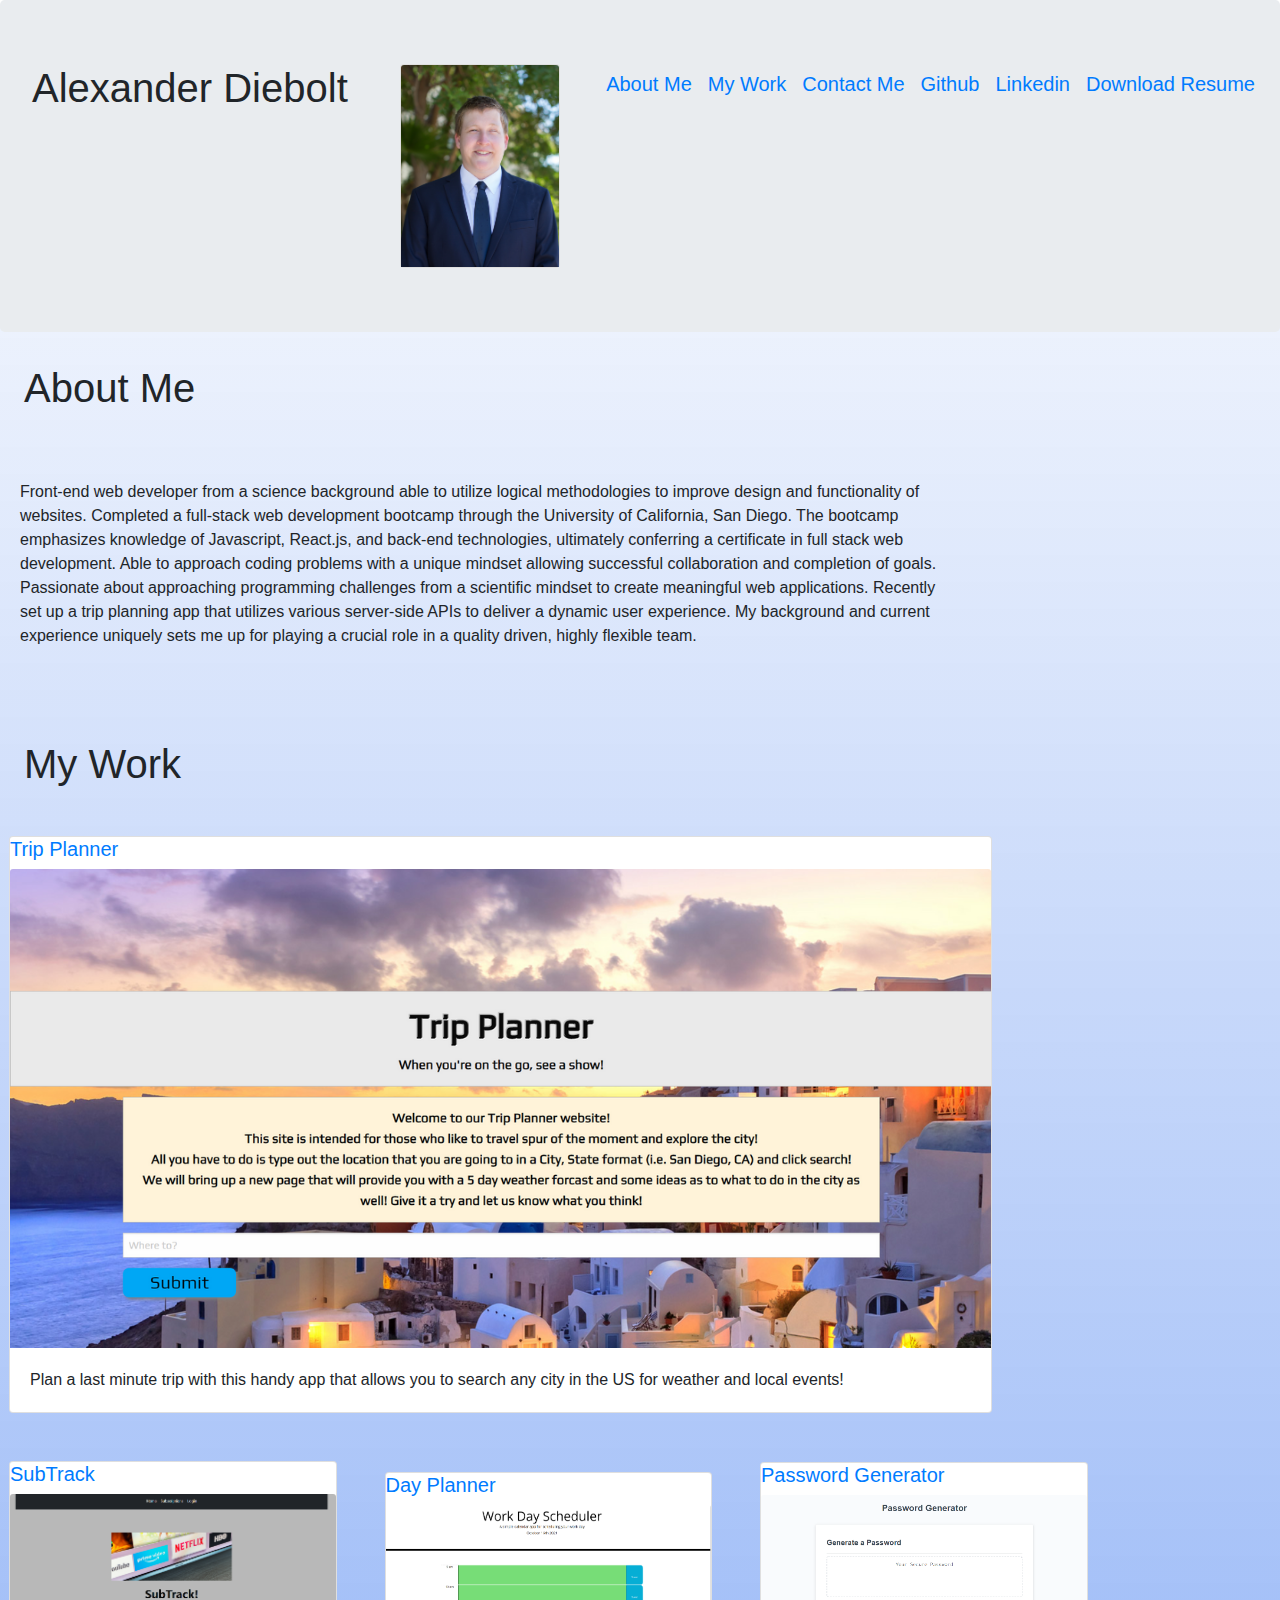
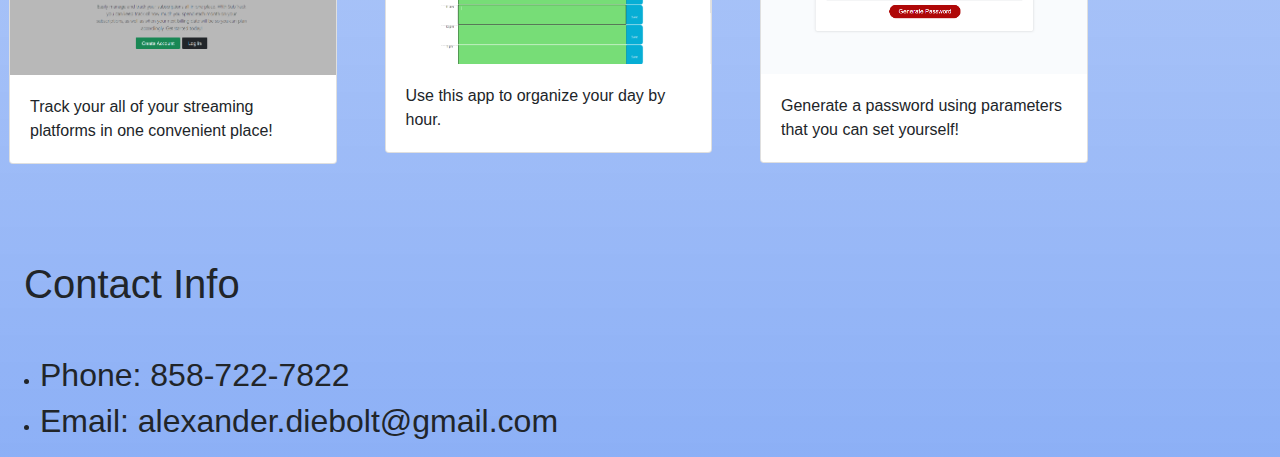
<file: index.html>
<!DOCTYPE html>
<html lang="en">

<head>
  <meta charset="UTF-8">
  <meta name="viewport" content="width=device-width, initial-scale=1.0">
  <title>Diebolt Portfolio</title>
  <link
      rel="stylesheet"
      href="https://stackpath.bootstrapcdn.com/bootstrap/4.3.1/css/bootstrap.min.css"
    />
  <link rel="stylesheet" href="style.css"/>
</head>

<body>
    <header class = 'jumbotron d-flex justify-content-between'>
        
        <h1 class = 'align-items-start'>Alexander Diebolt</h1>
        <div class=" align-items-center card " style="width: 10rem;">
            <img src="Alex Edit 019 crop 2.jpg" class="card-img-top" alt="A picture of me">
        </div>
        
        <h5 class = "justify-content-between">
            <ul class = 'list-unstyled flex-direction: row'>
                <li class = "m-2"><a href="#about-me">About Me</a></li>
                <li class = "m-2"><a href="#my-work">My Work</a></li>
                <li class = "m-2"><a href="#contact-info">Contact Me</a></li>
                <li class = "m-2"><a href="https://github.com/amdiebolt">Github</a></li>
                <li class = "m-2"><a href="https://www.linkedin.com/in/alexander-diebolt-661122225/">Linkedin</a></li>
                <li class = "m-2"><a href="Resume.pdf" download>Download Resume</a></li>
            </ul>
        </h5>
    </header>
        <h1 class = "m-4" id="about-me">About Me</h1>
        <br>
        <section class="d-flex justify-content-center"></section>
        <div class="card w-75 bg-transparent border-0 justify-content-center">
            <div class="card-body">
              <p class="card-text">Front-end web developer from a science background able to utilize logical methodologies to improve design and functionality of websites. 
                Completed  a full-stack web development bootcamp through the University of California, San Diego.
                The bootcamp emphasizes knowledge of Javascript, React.js, and back-end technologies, ultimately conferring a certificate in full stack web development. 
                Able to approach coding problems with a unique mindset allowing successful collaboration and completion of goals. 
                Passionate about approaching programming challenges from a scientific mindset to create meaningful web applications. 
                Recently set up a trip planning app that utilizes various server-side APIs to deliver a dynamic user experience. 
                My background and current experience uniquely sets me up for playing a crucial role in a quality driven, highly flexible team.</p>
            </div>
          </div>
        </section>
        <br>
        <br>
        <h1 class ="m-4" id="my-work">My Work</h1>
        <main class="d-flex ">
                <!--Placeholders for future projects-->
            <div class = "align-items-center flex-direction: row">
                <div class="card m-4 w-75">
                    <h5><a href="https://github.com/amdiebolt/trip-planner">Trip Planner</a></li></h5>
                    <a href="https://amdiebolt.github.io/trip-planner/"><img src="project1.png" class="card-img-top" alt="Picture of Project1"></a> 
                    <div class="card-body">
                      <p class="card-text">Plan a last minute trip with this handy app that allows you to search any city in the US for weather and local events!</p>
                    </div>
                  </div>
                
                <div class="card m-4 w-25">
                  <h5><a href="https://github.com/amdiebolt/SubTrack">SubTrack</a></li></h5>
                  <a href="https://subtacker.herokuapp.com/"><img src="subtrack.PNG" class="card-img-top" alt="Picture of Project1"></a> 
                  <div class="card-body">
                    <p class="card-text">Track your all of your streaming platforms in one convenient place!</p>
                  </div>
                </div>

                <div class="card m-4 w-25">
                  <h5><a href="https://github.com/amdiebolt/dayPlanner">Day Planner</a></li></h5>
                    <a href="https://amdiebolt.github.io/dayPlanner/"><img src="dayPlanner.PNG" class="card-img-top" alt="Picture of Project1"></a> 
                    <div class="card-body">
                      <p class="card-text">Use this app to organize your day by hour.</p>
                    </div>
                  </div>
                               
                <div class="card m-4 w-25">
                  <h5><a href="https://github.com/amdiebolt/passwordGenerator">Password Generator</a></li></h5>
                    <a href="https://amdiebolt.github.io/passwordGenerator/"><img src="passwordgenerator.PNG" class="card-img-top" alt="Picture of Project1"></a> 
                    <div class="card-body">
                      <p class="card-text">Generate a password using parameters that you can set yourself!</p>
                    </div>
                  </div>
                </div>
        </main>
        <br>
        <br>
        <h1 class="m-4" id="contact-info">Contact Info</h1>
        <br> 
            <ul class="contact">
                <li><h2>Phone: 858-722-7822</h2></li>
                <li><h2>Email: alexander.diebolt@gmail.com</h2></li>
            </ul>
</body>
<footer></footer>

</html>
</file>
<file: style.css>
:root {
    --lightblue: #add8e6;
    --darkblue: #191970;
    --ghostwhite: #f8f8ff;
    --stealblue: #4682b4;
    --royalblue: #4169e1;
}

body {
  background-image: linear-gradient(
    rgba(252, 252, 252, 0.3) 0%,
    rgba(64, 123, 240, 0.6) 100%
  );
}
</file>
